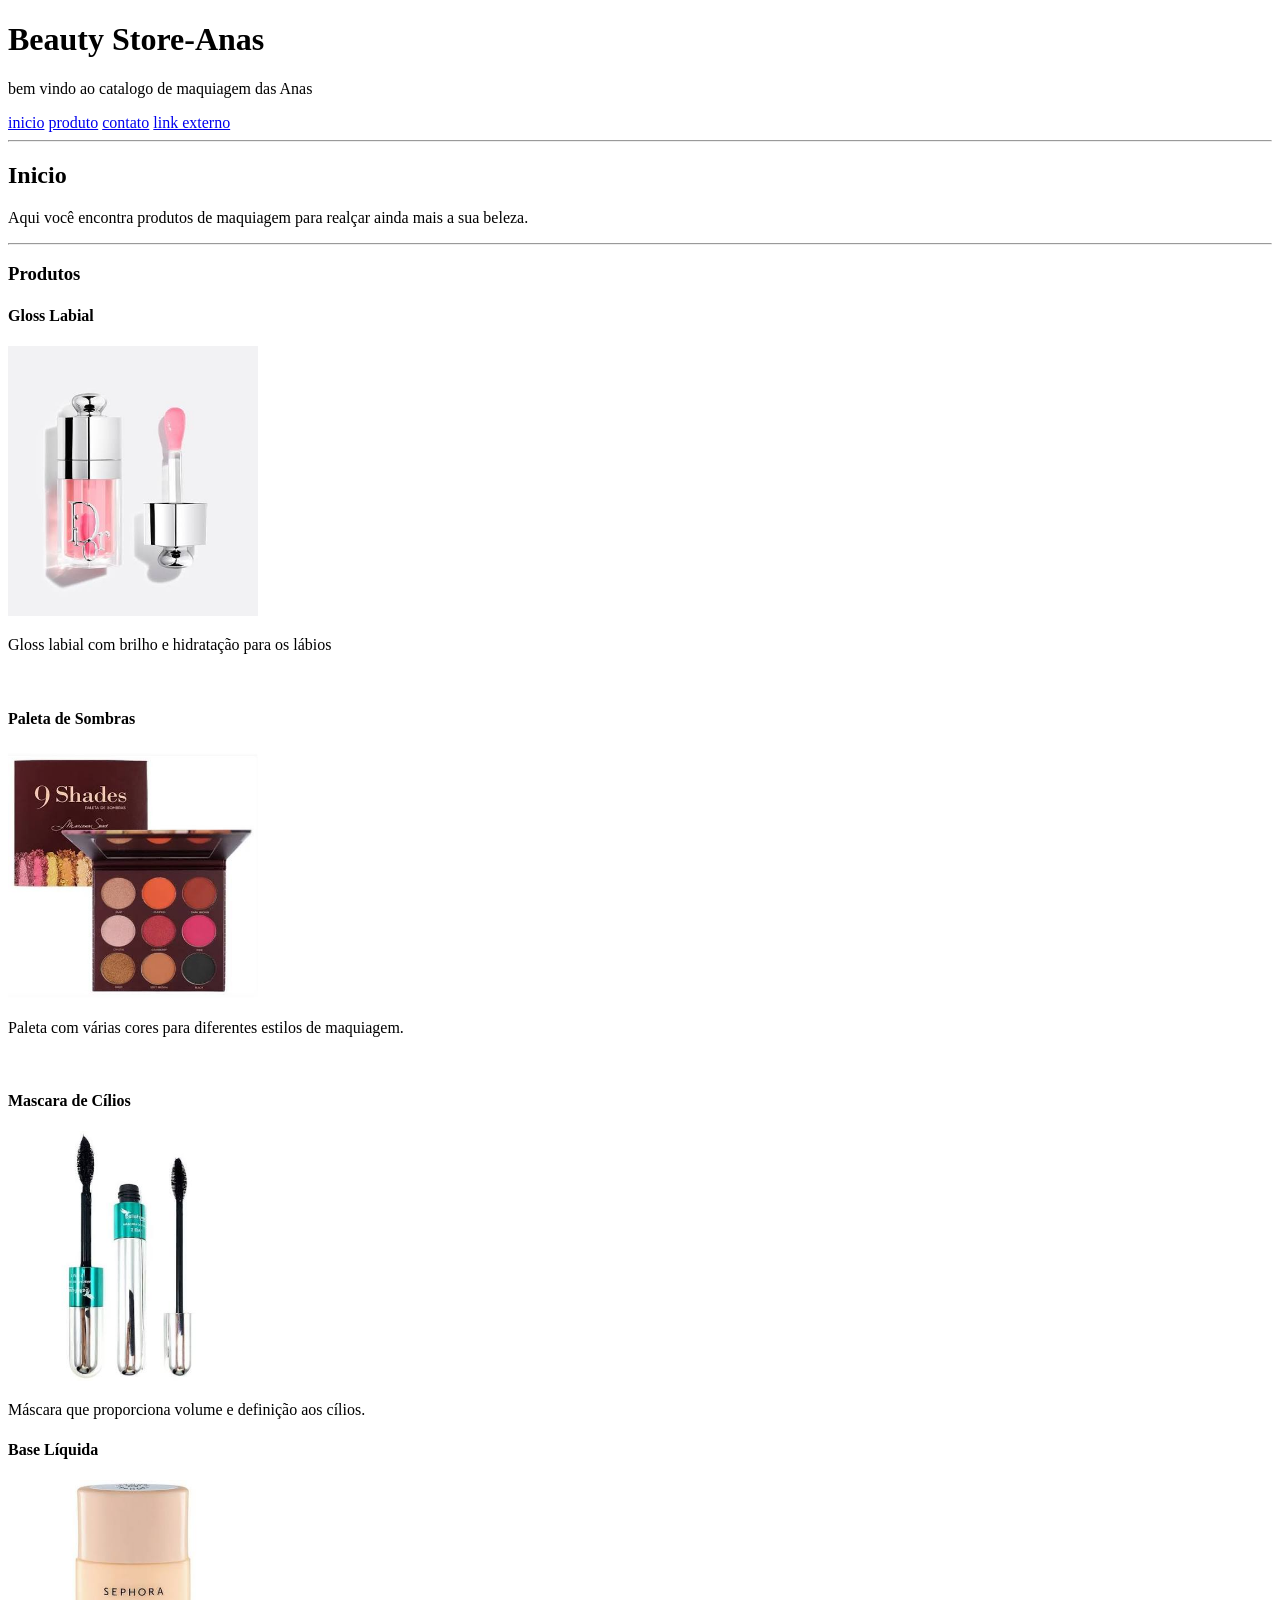
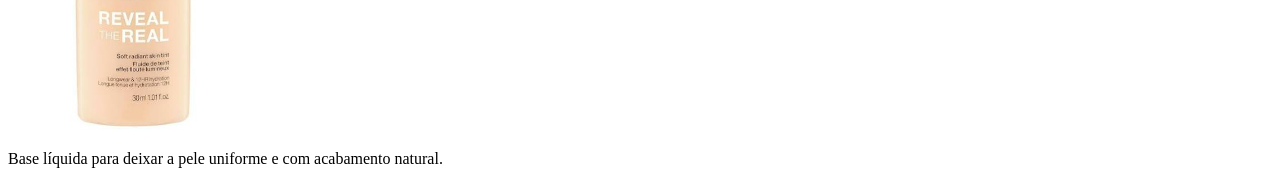
<file: ds-05/index.html>
<!DOCTYPE html>
<html lang="en">
<head>
    <meta charset="UTF-8">
    <meta name="viewport" content="width=device-width, initial-scale=1.0">
    <title>Beauty Store</title>
</head>
<body>
    <header>
        <h1>Beauty Store-Anas</h1>
        <p>bem vindo ao catalogo de maquiagem das Anas</p>

        <a href="https:// www,Beauty Store-Anas.com.br">inicio</a>
        <a href="https://www.Beauty Store-Anas/produtos.com.br">produto</a>
        <a href="Beauty Store-Anas/contato">contato</a>
        <a href="https://www.sephora.com.br/"> link externo</a>
        <hr>

        <h2>Inicio</h2>
        <p> Aqui você encontra produtos de maquiagem para realçar ainda mais a sua beleza.
</p>
<hr>
        <h3>Produtos</h3>
        <h4>Gloss Labial</h4>
        <img src="img/gloss" alt="Gloss labial"width="250">
        <p>Gloss labial com brilho e hidratação para os lábios </p>
        <br>
        <h4>Paleta de Sombras</h4>
        <img src="img/peleta de sombras" alt="paleta de sombras"width="250">
       <p>Paleta com várias cores para diferentes estilos de maquiagem.</p>

       <br>
       <h4>Mascara de Cílios</h4>
       <img src="img/masvcara de silio" alt="Mascara de Cílios"width="250">
       <p>Máscara que proporciona volume e definição aos cílios.</p>
       
       <h4>Base Líquida</h4>
       <img src="img/base" alt="Base Líquida"width="250">
       <p>Base líquida para deixar a pele uniforme e com acabamento natural.</p>

    </header>
</body>
</html>
</file>
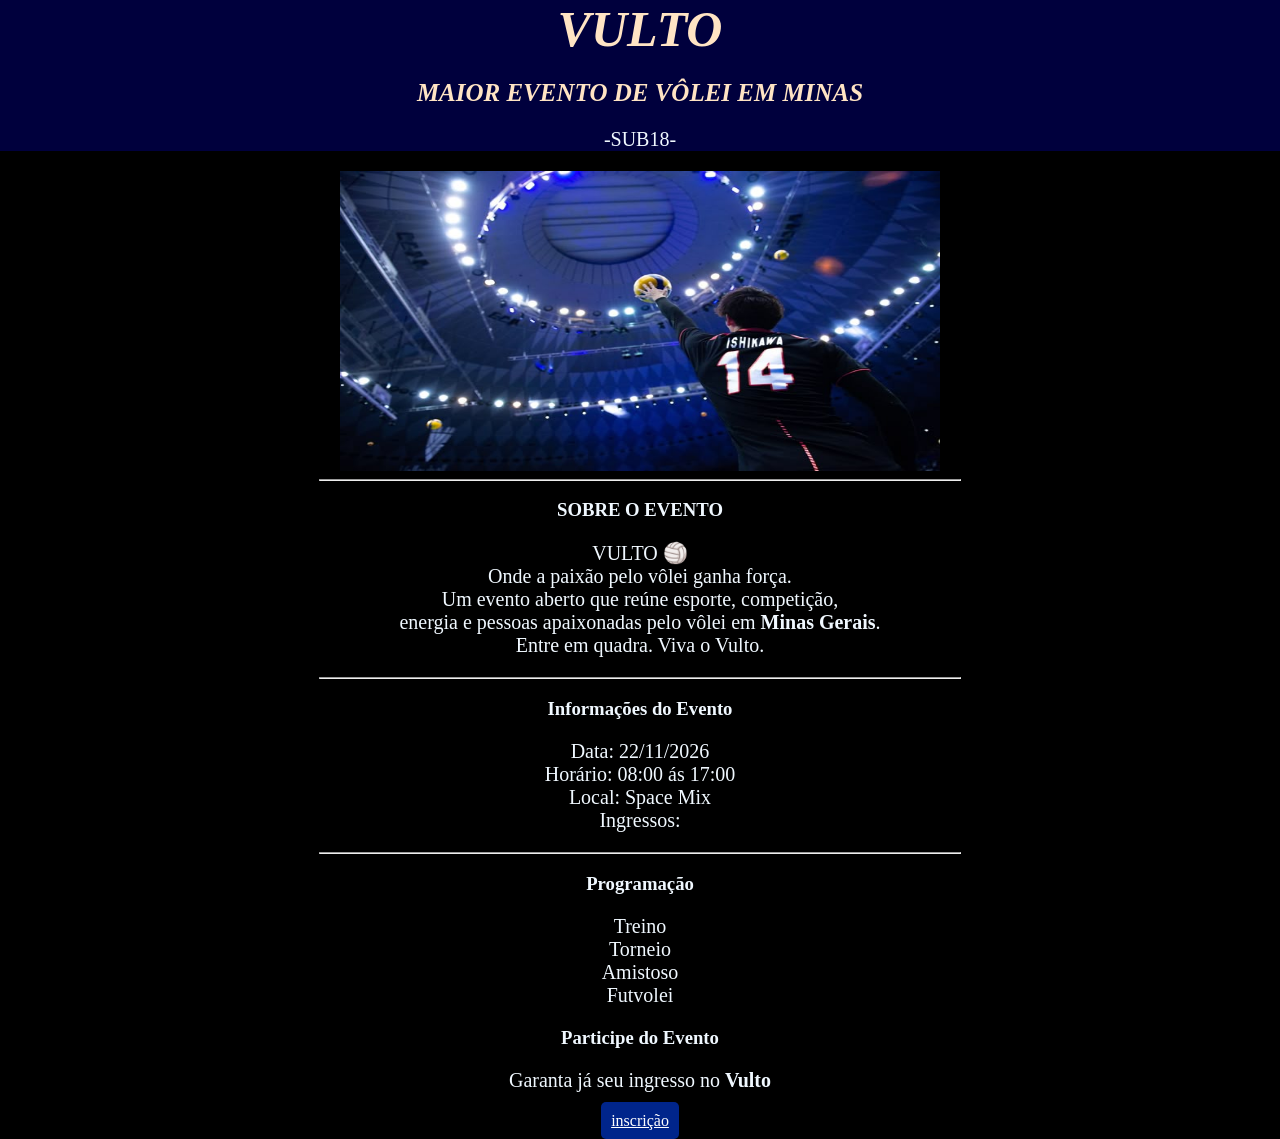
<file: projeto_evento/index.html>
<html lang="en">
<head>
    <meta charset="UTF-8">
    <meta name="viewport" content="width=device-width, initial-scale=1.0">
    <title>Projeto Evento</title>
    <link rel="stylesheet" href="style.css">
</head>


<body>
    <header>
        <h1>VULTO</h1>
        <h2> MAIOR EVENTO DE VÔLEI EM MINAS </h2>
        <p>-SUB18-</p>
    </header>
    <img src="img/img.jpeg" alt="volei" width="600" height="300">
    <hr>

<main>
    <section">
    <h3>SOBRE O EVENTO</h3>
    <p>VULTO 🏐
    <br>
    Onde a paixão pelo vôlei ganha força. <br> 
    Um evento aberto que reúne esporte, competição, <br>energia e pessoas apaixonadas pelo vôlei em <b>Minas Gerais</b>.
    <br>
    Entre em quadra. Viva o Vulto.</p>
    </section>
    <hr>

    <section>
        <h3>Informações do Evento</h3>
        <p>
        Data: 22/11/2026 <br>
        Horário: 08:00 ás 17:00  <br>
        Local: Space Mix  <br>
        Ingressos: </p>
    </section>
    <hr>

    <section>
        <h3>Programação</h3>
        <p>
        Treino<br>
        Torneio<br>
        Amistoso<br>
        Futvolei<br>
        </p>
    </section>

    <section>
        <h3>Participe do Evento</h3>
        <p>Garanta já seu ingresso no <strong>Vulto</strong></p>
        <a href="#">inscrição</a>
    </section>

</main>

<footer>

</footer>
    
    
</body>
</html>
</file>
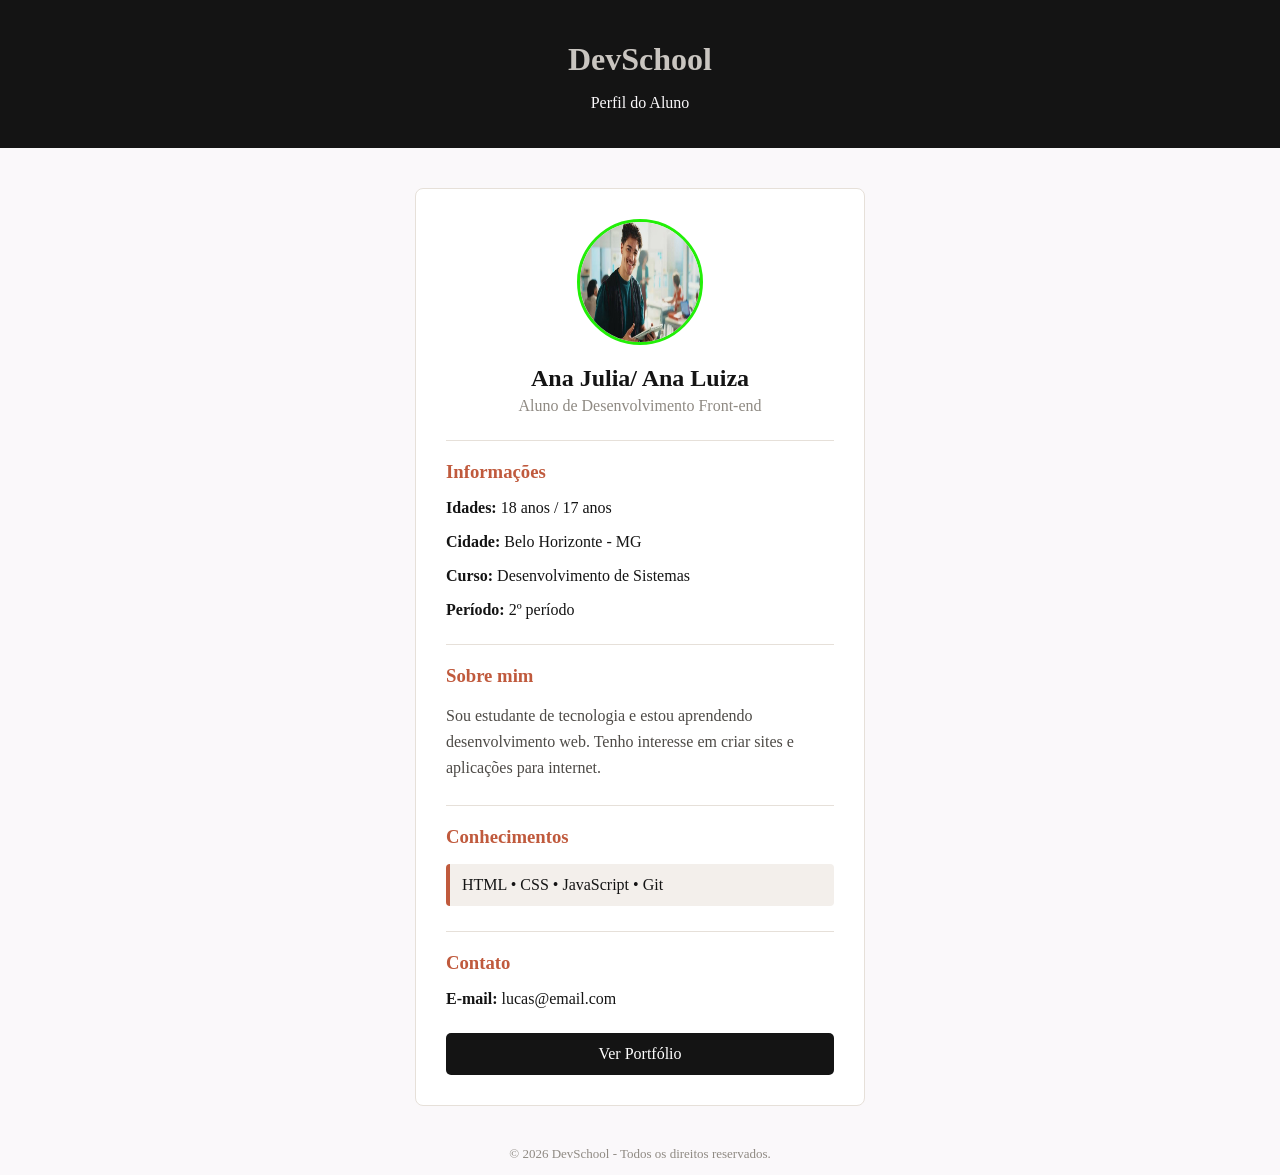
<file: DS-05-HTML-main/ds05-front/index.html>
<!DOCTYPE html>
<html lang="pt-BR">

<head>
    <meta charset="UTF-8">
    <meta name="viewport" content="width=device-width, initial-scale=1.0">

    <title>Perfil do Aluno</title>

    <link rel="stylesheet" href="style.css">
</head>

<body>

    <header>
        <h1>DevSchool</h1>
        <p>Perfil do Aluno</p>
    </header>

    <main>

        <section class="perfil">

            <img src="images.jpeg" alt="Foto do aluno">

            <h2>Ana Julia/ Ana Luiza</h2>

            <p class="curso">
                Aluno de Desenvolvimento Front-end
            </p>

            <hr>

            <h3>Informações</h3>

            <p><strong>Idades:</strong> 18 anos / 17 anos</p>
            <p><strong>Cidade:</strong> Belo Horizonte - MG</p>
            <p><strong>Curso:</strong> Desenvolvimento de Sistemas</p>
            <p><strong>Período:</strong> 2º período</p>

            <hr>

            <h3>Sobre mim</h3>

            <p class="sobre">
                Sou estudante de tecnologia e estou aprendendo
                desenvolvimento web. Tenho interesse em criar
                sites e aplicações para internet.
            </p>

            <hr>

            <h3>Conhecimentos</h3>

            <p class="habilidades">
                HTML • CSS • JavaScript • Git
            </p>

            <hr>

            <h3>Contato</h3>

            <p>
                <strong>E-mail:</strong>
                lucas@email.com
            </p>

            <a class="botao" href="#">
                Ver Portfólio
            </a>

        </section>

    </main>

    <footer>
        <p>&copy; 2026 DevSchool - Todos os direitos reservados.</p>
    </footer>

</body>

</html>
</file>
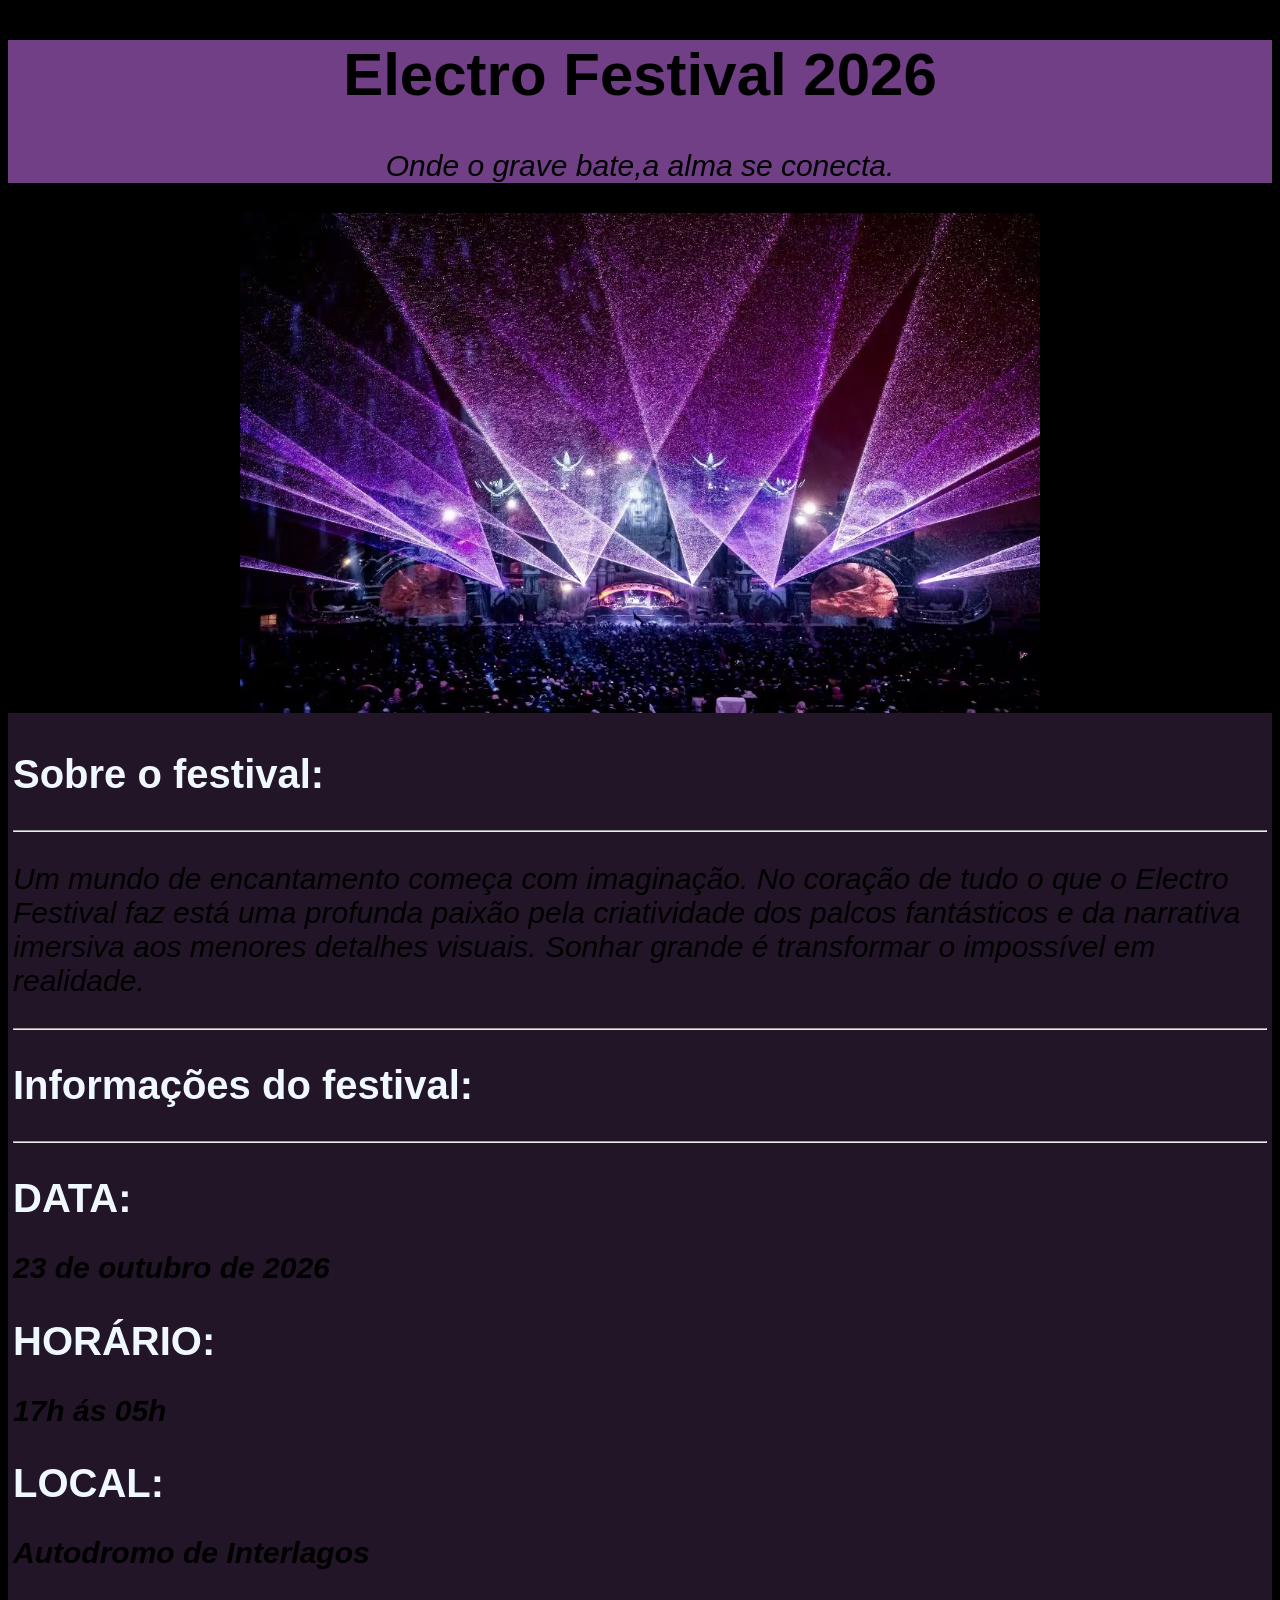
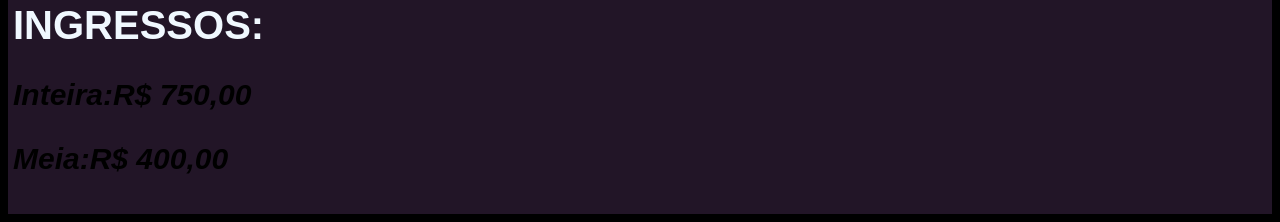
<file: DS-05 FE/info.html>
<!DOCTYPE html>
<html lang="en">
<head>
    <meta charset="UTF-8">
    <meta name="Eletro" content="width=device-width, initial-scale=1.0">
    <title>Eletro Festival 2026</title>
    <link rel="stylesheet" href="style.css">
</head>
<style>
   
</style>
<body>
    <header>
        <h1> Electro Festival 2026</h1>
         <P>Onde o grave bate,a alma se conecta.</P>
   </header>
     <img src="rox.avif" alt="show Electro" width="800" height="500">
   <MAin>
     <h2>Sobre o festival:</h2>
     <hr>
     <p>Um mundo de encantamento começa com imaginação. No coração de tudo o que o Electro Festival faz está uma profunda paixão pela criatividade
        dos palcos fantásticos e da narrativa imersiva aos menores detalhes visuais. Sonhar grande é transformar o impossível em realidade.<p>
            <hr>
        <h2>Informações do festival:</h2>
        <hr>
        <h2><span class="destaque-titulo">DATA:</span>
            <p>23 de outubro de 2026</p>
        <h2><span class="destaque-titulo">HORÁRIO:</span>
            <p>17h ás 05h</p>
            <h2><span class="destaque-titulo">LOCAL:</span>
                <P>Autodromo de Interlagos</P>
                  <h2><span class="destaque-titulo">INGRESSOS:</span>
                    <p>Inteira:R$ 750,00</p>
                    <p>Meia:R$ 400,00</p>
        
        

     
   </MAin>

    
    
</body>
</html>
</file>
<file: projeto_evento/style.css>
body{
        text-align: center;
        background-color:black;
        margin: 0;
    }
    header{
        background-color: rgb(0, 0, 61);
        text-align: center;
        font-size: 25px;
        color: bisque;
    }
    header h1{
        margin: 0;
    }
    h1{
        font-family: fantasy;
        color: bisque;
        font-style: italic;
    }
    img{
        text-align: center;
        
    }
    header img{
        padding: 20px;
    }

    h2{
        color: bisque;
        font-size: 25px;
        font-family:fantasy;
        font-style: italic;
    }
    p{
        font-size: 20px;
        color: aliceblue;
    }
    h3{
        color: aliceblue;
    }
  
    
    hr{
        color: rgb(0, 0, 61);
        width: 50%;
    }
     a{
        background-color: rgb(0, 37, 139);
        color: white;
        padding: 10px 10px;
        border: none;
        border-radius: 5px;
        
     }
</file>
<file: DS-05-HTML-main/ds05-front/style.css>
body{
    margin: 0;
    background-color: #faf8fa;
    color: #141414;
    font-family: Georgia, 
    'Times New Roman', Times, serif;

}
header{
background-color: #141414; 
color: #faf8fa; 
text-align: center;
padding: 20px;

}
header h1{
    margin-bottom: 0;
    color: #c9c5c0;
}
main{
    width: 450px;
    margin: 40px auto;
}
.perfil{
    background-color: white;
    padding: 30px;
    border: 1px solid#e6e0d9;
    border-radius: 8px;
}
.perfil img {
    display: block;
    width: 120px;
    height: 120px;
    margin: 0 auto;
    border-radius: 100%;
    border: 3px solid #22ef07;

}
.perfil h2 {
text-align: center;
color: #141414;
margin-bottom: 5px;
}
.curso{
    text-align: center;
    color: #8f8a83;
    margin-top: 0;
    margin-bottom: 25px;

}
.perfil h3{
    margin-bottom: 10px;
    color: #c05a3d;
    
}
hr{
    border: none;
    border-top: 1px solid #e6e0d9;
    margin-top: 25px;
    margin-bottom: 20px;
}
.sobre{
    line-height: 1.6;
    color: #4d4a46;
}
.habilidades{
    background-color: #f3efeb;
    padding: 12px;
    border-left: 4px solid #c05a3d;
    border-radius: 4px;

}
.botao{
    display: block;
    background-color: #141414;
    color: #ffff;
    padding: 12px;
    margin-top: 25px;
    border-radius: 5px;
    text-align: center;
    text-decoration: none;
}
.botao:hover{
    background-color: #c05a3d;
}
footer{
    text-align: center;
    color: #8f8a83;]
    padding: 15px;
    font-size: 13px;
}
</file>
<file: DS-05 FE/style.css>
body{
        background-color: rgb(0, 0, 0);
    }
    header {
        background-color: rgb(113, 63, 134);
        font-family: 'Segoe UI', Tahoma, Geneva, Verdana, sans-serif;
        font-size: 30px;
        text-align: center;
        font-style: inherit;
    }
    img{
        
        align-items: center;
        margin: auto;
        display: block;
    }
    h2{
        color: aliceblue;
        font-size: 40px;
        font-family: sans-serif;
    }
    h3{
        color: aliceblue;
        font-size: 20px;
        font-family: 'Franklin Gothic Medium', 'Arial Narrow', Arial, sans-serif;
    }
    p{
        color: black;
        font-size: 30px;
        font-family: 'Lucida Sans', 'Lucida Sans Regular', 'Lucida Grande', 'Lucida Sans Unicode', Geneva, Verdana, sans-serif;
        font-style: italic;

    }
    main{
        background-color: rgb(34, 21, 39);
        padding: 5px;
        border: px solid #fffafa;
        
    }
    hr{
        color: blueviolet;
    }
</file>
